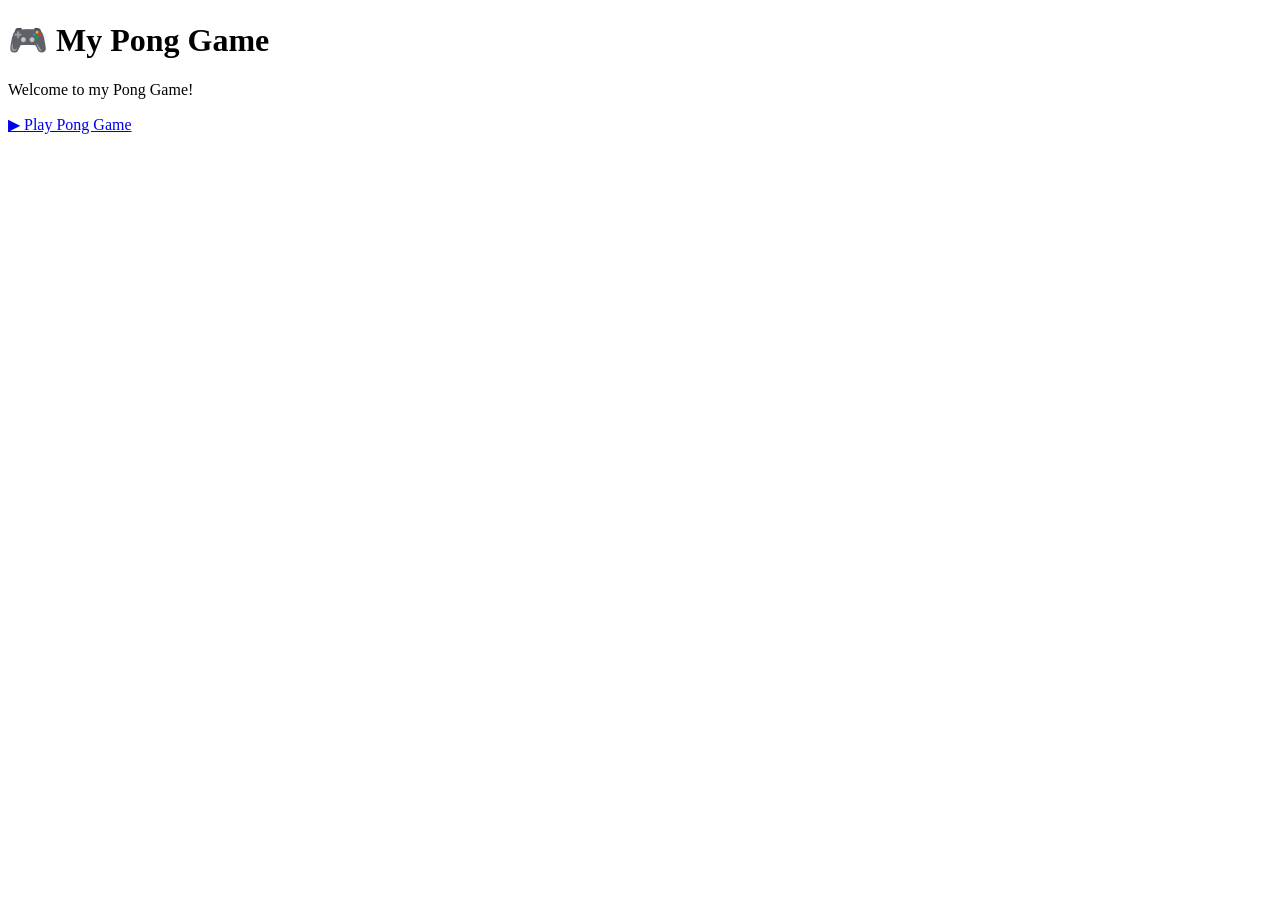
<file: index.html>
<!DOCTYPE html>
<html lang="en">
<head>
  <meta charset="UTF-8">
  <meta name="viewport" content="width=device-width, initial-scale=1.0">
  <title>My Pong Game</title>
</head>

<body>

  <h1>🎮 My Pong Game</h1>

  <p>Welcome to my Pong Game!</p>

  <a href="welcome.html">▶ Play Pong Game</a>

</body>
</html>
</file>
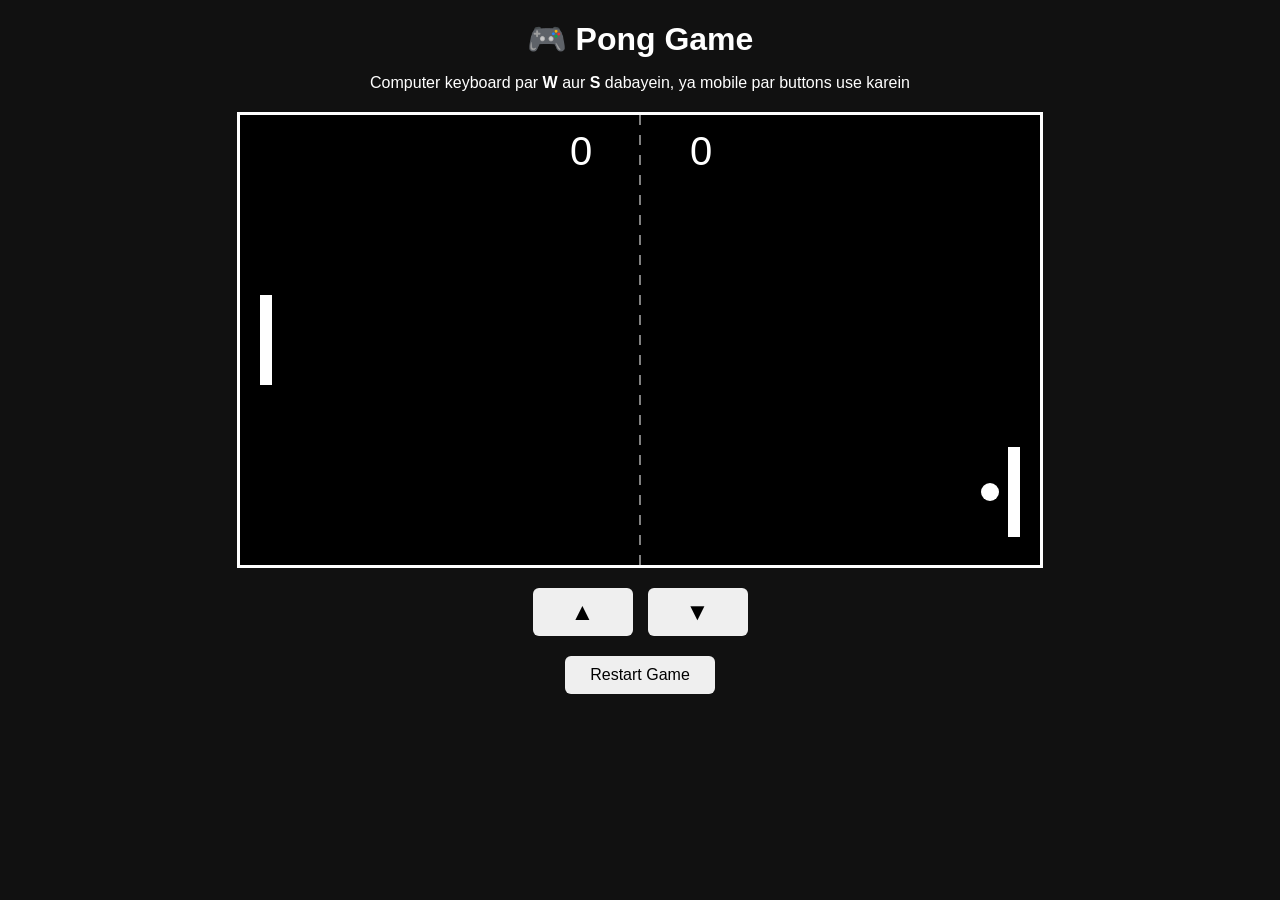
<file: Index.html>
<!DOCTYPE html>
<html lang="en">
<head>
  <meta charset="UTF-8">
  <meta name="viewport" content="width=device-width, initial-scale=1.0">
  <title>🎮 Pong Game</title>

  <style>
    * {
      box-sizing: border-box;
    }

    body {
      margin: 0;
      background: #111;
      color: white;
      font-family: Arial, sans-serif;
      text-align: center;
    }

    h1 {
      margin: 20px 0 10px;
    }

    canvas {
      background: #000;
      border: 3px solid white;
      display: block;
      margin: 20px auto;
      max-width: 95%;
      touch-action: none;
    }

    button {
      padding: 10px 25px;
      font-size: 16px;
      cursor: pointer;
      border: none;
      border-radius: 6px;
    }

    .controls {
      display: flex;
      justify-content: center;
      gap: 15px;
      margin: 10px auto 20px;
    }

    .controls button {
      width: 100px;
      font-size: 24px;
      user-select: none;
      -webkit-user-select: none;
      touch-action: none;
    }
  </style>
</head>

<body>

  <h1>🎮 Pong Game</h1>
  <p>Computer keyboard par <b>W</b> aur <b>S</b> dabayein, ya mobile par buttons use karein</p>

  <canvas id="gameCanvas" width="800" height="450"></canvas>

  <div class="controls">
    <button id="upButton">▲</button>
    <button id="downButton">▼</button>
  </div>

  <button onclick="restartGame()">Restart Game</button>

  <script>
    const canvas = document.getElementById("gameCanvas");
    const ctx = canvas.getContext("2d");

    // Player
    const player = {
      x: 20,
      y: 180,
      width: 12,
      height: 90,
      speed: 7,
      score: 0
    };

    // Computer
    const computer = {
      x: canvas.width - 32,
      y: 180,
      width: 12,
      height: 90,
      speed: 4,
      score: 0
    };

    // Ball
    const ball = {
      x: canvas.width / 2,
      y: canvas.height / 2,
      radius: 9,
      speedX: 5,
      speedY: 4
    };

    let keys = {};

    document.addEventListener("keydown", (e) => {
      keys[e.key.toLowerCase()] = true;
    });

    document.addEventListener("keyup", (e) => {
      keys[e.key.toLowerCase()] = false;
    });

    function startTouchControl(key) {
      keys[key] = true;
    }

    function stopTouchControl(key) {
      keys[key] = false;
    }

    const upButton = document.getElementById("upButton");
    const downButton = document.getElementById("downButton");

    upButton.addEventListener("touchstart", (e) => {
      e.preventDefault();
      startTouchControl("w");
    });

    upButton.addEventListener("touchend", (e) => {
      e.preventDefault();
      stopTouchControl("w");
    });

    downButton.addEventListener("touchstart", (e) => {
      e.preventDefault();
      startTouchControl("s");
    });

    downButton.addEventListener("touchend", (e) => {
      e.preventDefault();
      stopTouchControl("s");
    });

    upButton.addEventListener("mousedown", () => startTouchControl("w"));
    upButton.addEventListener("mouseup", () => stopTouchControl("w"));
    upButton.addEventListener("mouseleave", () => stopTouchControl("w"));

    downButton.addEventListener("mousedown", () => startTouchControl("s"));
    downButton.addEventListener("mouseup", () => stopTouchControl("s"));
    downButton.addEventListener("mouseleave", () => stopTouchControl("s"));

    function drawRect(x, y, width, height) {
      ctx.fillStyle = "white";
      ctx.fillRect(x, y, width, height);
    }

    function drawBall() {
      ctx.beginPath();
      ctx.arc(ball.x, ball.y, ball.radius, 0, Math.PI * 2);
      ctx.fillStyle = "white";
      ctx.fill();
      ctx.closePath();
    }

    function drawCenterLine() {
      ctx.setLineDash([10, 10]);
      ctx.strokeStyle = "white";
      ctx.beginPath();
      ctx.moveTo(canvas.width / 2, 0);
      ctx.lineTo(canvas.width / 2, canvas.height);
      ctx.stroke();
      ctx.setLineDash([]);
    }

    function drawScore() {
      ctx.font = "40px Arial";
      ctx.fillText(player.score, canvas.width / 2 - 70, 50);
      ctx.fillText(computer.score, canvas.width / 2 + 50, 50);
    }

    function update() {

      // Player movement
      if (keys["w"] && player.y > 0) {
        player.y -= player.speed;
      }

      if (keys["s"] && player.y + player.height < canvas.height) {
        player.y += player.speed;
      }

      // Computer follows ball
      if (computer.y + computer.height / 2 < ball.y) {
        computer.y += computer.speed;
      } else {
        computer.y -= computer.speed;
      }

      // Keep computer inside canvas
      computer.y = Math.max(
        0,
        Math.min(canvas.height - computer.height, computer.y)
      );

      // Move ball
      ball.x += ball.speedX;
      ball.y += ball.speedY;

      // Top and bottom collision
      if (
        ball.y - ball.radius <= 0 ||
        ball.y + ball.radius >= canvas.height
      ) {
        ball.speedY *= -1;
      }

      // Player collision
      if (
        ball.x - ball.radius <= player.x + player.width &&
        ball.y >= player.y &&
        ball.y <= player.y + player.height &&
        ball.speedX < 0
      ) {
        ball.speedX *= -1;
      }

      // Computer collision
      if (
        ball.x + ball.radius >= computer.x &&
        ball.y >= computer.y &&
        ball.y <= computer.y + computer.height &&
        ball.speedX > 0
      ) {
        ball.speedX *= -1;
      }

      // Computer scores
      if (ball.x < 0) {
        computer.score++;
        resetBall();
      }

      // Player scores
      if (ball.x > canvas.width) {
        player.score++;
        resetBall();
      }
    }

    function resetBall() {
      ball.x = canvas.width / 2;
      ball.y = canvas.height / 2;

      ball.speedX = Math.random() > 0.5 ? 5 : -5;
      ball.speedY = Math.random() > 0.5 ? 4 : -4;
    }

    function draw() {
      ctx.clearRect(0, 0, canvas.width, canvas.height);

      drawCenterLine();
      drawRect(player.x, player.y, player.width, player.height);
      drawRect(computer.x, computer.y, computer.width, computer.height);
      drawBall();
      drawScore();
    }

    function gameLoop() {
      update();
      draw();
      requestAnimationFrame(gameLoop);
    }

    function restartGame() {
      player.score = 0;
      computer.score = 0;
      player.y = 180;
      computer.y = 180;
      resetBall();
    }

    gameLoop();
  </script>

</body>
  </html>
</file>
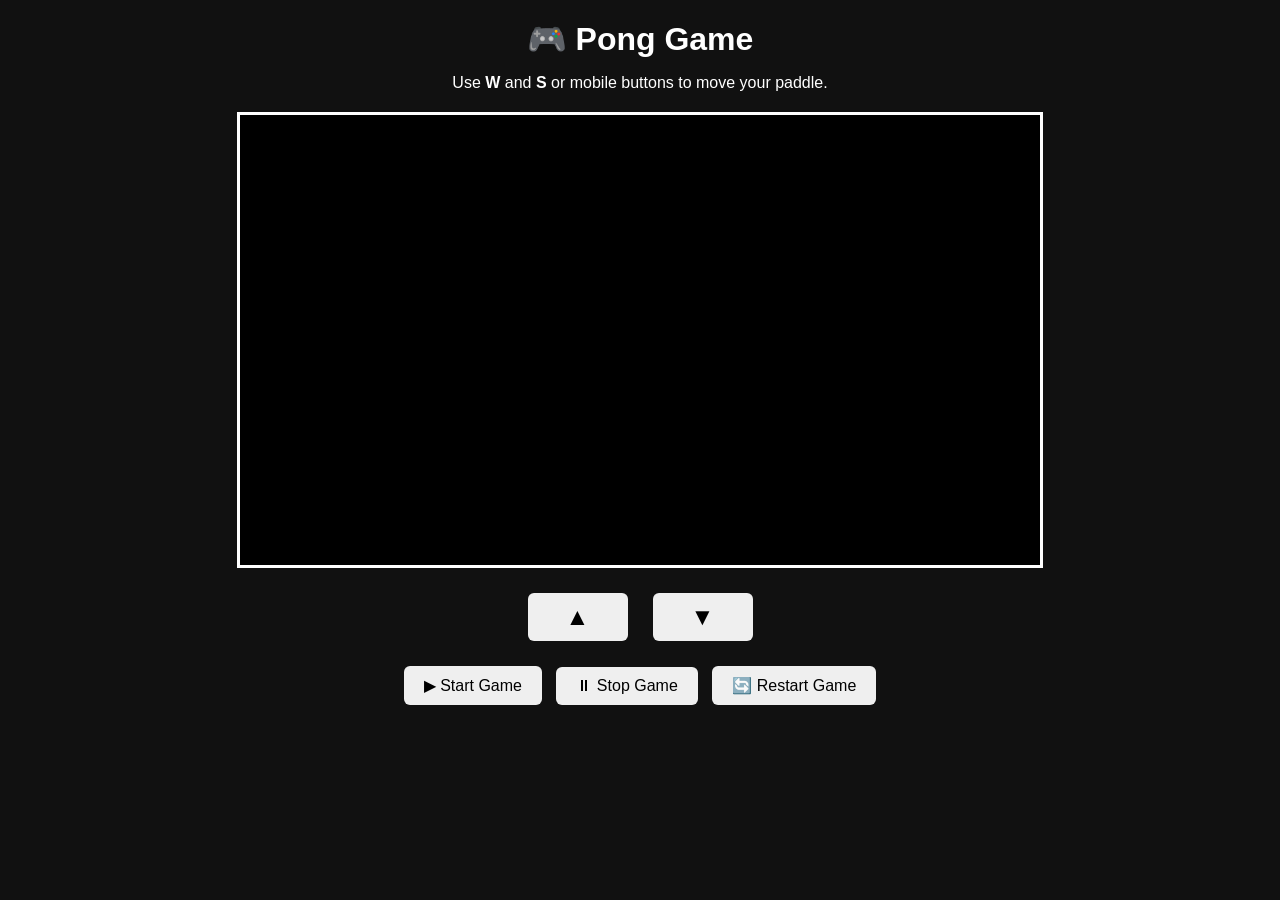
<file: welcome.html>
<!DOCTYPE html>
<html lang="en">
<head>
  <meta charset="UTF-8">
  <meta name="viewport" content="width=device-width, initial-scale=1.0">
  <title>🎮 Pong Game</title>

  <style>
    * {
      box-sizing: border-box;
    }

    body {
      margin: 0;
      background: #111;
      color: white;
      font-family: Arial, sans-serif;
      text-align: center;
    }

    h1 {
      margin: 20px 0 10px;
    }

    canvas {
      background: #000;
      border: 3px solid white;
      display: block;
      margin: 20px auto;
      max-width: 95%;
      touch-action: none;
    }

    button {
      padding: 10px 20px;
      margin: 5px;
      font-size: 16px;
      cursor: pointer;
      border: none;
      border-radius: 6px;
    }

    .controls {
      display: flex;
      justify-content: center;
      gap: 15px;
      margin: 10px;
    }

    .controls button {
      width: 100px;
      font-size: 24px;
      touch-action: none;
    }

    .game-buttons {
      margin: 15px;
    }
  </style>
</head>

<body>

  <h1>🎮 Pong Game</h1>

  <p>
    Use <b>W</b> and <b>S</b> or mobile buttons to move your paddle.
  </p>

  <canvas id="gameCanvas" width="800" height="450"></canvas>

  <div class="controls">
    <button id="upButton">▲</button>
    <button id="downButton">▼</button>
  </div>

  <div class="game-buttons">
    <button id="startButton">▶ Start Game</button>
    <button id="stopButton">⏸ Stop Game</button>
    <button id="restartButton">🔄 Restart Game</button>
  </div>

  <script>
    const canvas = document.getElementById("gameCanvas");
    const ctx = canvas.getContext("2d");

    const player = {
      x: 20,
      y: 180,
      width: 12,
      height: 90,
      speed: 7,
      score: 0
    };

    const computer = {
      x: canvas.width - 32,
      y: 180,
      width: 12,
      height: 90,
      speed: 4,
      score: 0
    };

    const ball = {
      x: canvas.width / 2,
      y: canvas.height / 2,
      radius: 9,
      speedX: 5,
      speedY: 4
    };

    let keys = {};
    let gameStarted = false;
    let animationId = null;

    // Keyboard
    document.addEventListener("keydown", function(e) {
      keys[e.key.toLowerCase()] = true;
    });

    document.addEventListener("keyup", function(e) {
      keys[e.key.toLowerCase()] = false;
    });

    // Mobile controls
    function mobileControl(button, key) {
      button.addEventListener("pointerdown", function(e) {
        e.preventDefault();
        keys[key] = true;
      });

      button.addEventListener("pointerup", function(e) {
        e.preventDefault();
        keys[key] = false;
      });

      button.addEventListener("pointerleave", function() {
        keys[key] = false;
      });
    }

    mobileControl(
      document.getElementById("upButton"),
      "w"
    );

    mobileControl(
      document.getElementById("downButton"),
      "s"
    );

    // Draw paddle
    function drawPaddle(paddle) {
      ctx.fillStyle = "white";
      ctx.fillRect(
        paddle.x,
        paddle.y,
        paddle.width,
        paddle.height
      );
    }

    // Draw ball
    function drawBall() {
      ctx.beginPath();
      ctx.arc(
        ball.x,
        ball.y,
        ball.radius,
        0,
        Math.PI * 2
      );
      ctx.fillStyle = "white";
      ctx.fill();
    }

    // Center line
    function drawCenterLine() {
      ctx.setLineDash([10, 10]);
      ctx.strokeStyle = "white";

      ctx.beginPath();
      ctx.moveTo(canvas.width / 2, 0);
      ctx.lineTo(canvas.width / 2, canvas.height);
      ctx.stroke();

      ctx.setLineDash([]);
    }

    // Score
    function drawScore() {
      ctx.font = "24px Arial";
      ctx.fillStyle = "white";

      ctx.fillText(
     "you: " + player.score,
        canvas.width / 2 - 170,
        40
      );

      ctx.fillText(
    "computer: " + computer.score,
        canvas.width / 2 + 50,
        40
      );
    }

    // Update game
    function update() {

      // Player
      if (keys["w"]) {
        player.y -= player.speed;
      }

      if (keys["s"]) {
        player.y += player.speed;
      }

      // Keep player inside canvas
      player.y = Math.max(
        0,
        Math.min(
          canvas.height - player.height,
          player.y
        )
      );

      // Computer follows ball
      if (
        ball.y >
        computer.y + computer.height / 2
      ) {
        computer.y += computer.speed;
      }

      if (
        ball.y <
        computer.y + computer.height / 2
      ) {
        computer.y -= computer.speed;
      }

      // Keep computer inside canvas
      computer.y = Math.max(
        0,
        Math.min(
          canvas.height - computer.height,
          computer.y
        )
      );

      // Ball movement
      ball.x += ball.speedX;
      ball.y += ball.speedY;

      // Top / bottom collision
      if (
        ball.y - ball radius <= 0 ||
        ball.y + ball.radius >= canvas.height
      ) {
        ball.speedY *= -1;
      }

      // Left paddle
      if (
        ball.x - ball.radius <= player.x + player.width &&
        ball.x + ball.radius >= player.x &&
        ball.y >= player.y &&
        ball.y <= player.y + player.height &&
        ball.speedX < 0
      ) {
        ball.speedX = Math.abs(ball.speedX);
      }

      // Right paddle
      if (
        ball.x + ball.radius >= computer.x &&
        ball.x - ball.radius <= computer.x + computer.width &&
        ball.y >= computer.y &&
        ball.y <= computer.y + computer.height &&
        ball.speedX > 0
      ) {
        ball.speedX = -Math.abs(ball.speedX);
      }

      // Computer scores 
      if (ball.x < 0) {
        computer.score++;
        resetBall();
      }

      // Player scores 
      if (ball.x > canvas.width) {
        player.score++;
        resetBall();
      }
    }

    // Reset ball
    function resetBall() {
      ball.x = canvas.width / 2;
      ball.y = canvas.height / 2;

      ball.speedX =
        Math.random() > 0.5 ? 5 : -5;

      ball.speedY =
        Math.random() > 0.5 ? 4 : -4;
    }

    // Draw everything
    function draw() {
      ctx.clearRect(
        0,
        0,
        canvas.width,
        canvas.height
      );

      drawCenterLine();
      drawPaddle(player);
      drawPaddle(computer);
      drawBall();
      drawScore();
    }

    // Game loop
    function gameLoop() {
      if (!gameStarted) {
        return;
      }

      update();
      draw();

      animationId =
        requestAnimationFrame(gameLoop);
    }

    // START
    document
      .getElementById("startButton")
      .addEventListener("click", function() {

        if (!gameStarted) {
          gameStarted = true;
          gameLoop();
        }

      });

    // STOP
    document
      .getElementById("stopButton")
      .addEventListener("click", function() {

        gameStarted = false;

        if (animationId !== null) {
          cancelAnimationFrame(animationId);
          animationId = null;
        }

        draw();
      });

    // RESTART
    document
      .getElementById("restartButton")
      .addEventListener("click", function() {

        if (animationId !== null) {
          cancelAnimationFrame(animationId);
        }

        player.score = 0;
        computer.score = 0;

        player.y =
          canvas.height / 2 -
          player.height / 2;

        computer.y =
          canvas.height / 2 -
          computer.height / 2;

        resetBall();

        gameStarted = true;

        gameLoop();
      });

    // Initial screen
    draw();
  </script>

</body>
</html>
</file>
